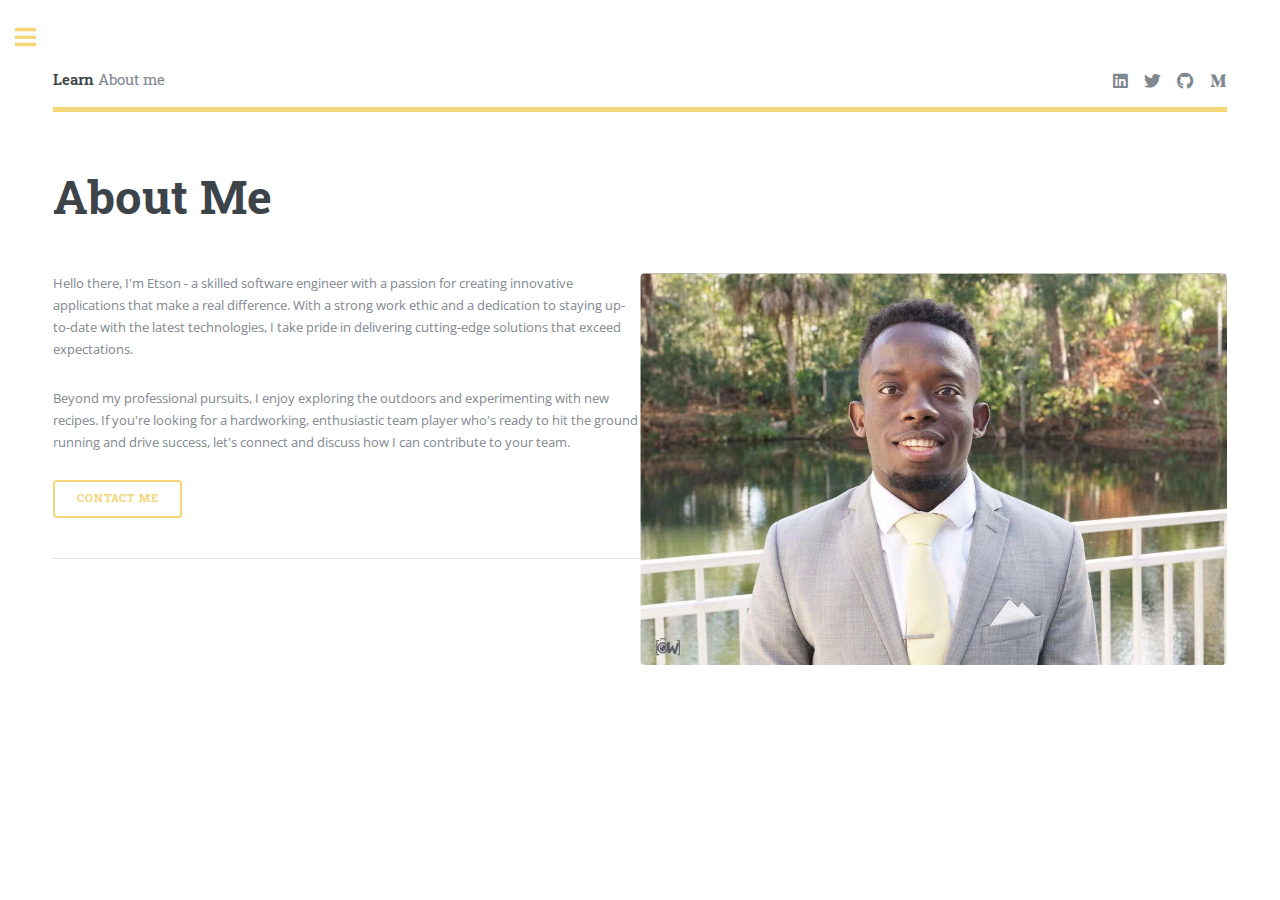
<file: generic.html>
<!DOCTYPE html>
<html lang="en">

<head>
  <!-- the about me section another one adding one-->
  <title>About Me</title>
  <meta charset="utf-8" />
  <meta name="viewport" content="width=device-width, initial-scale=1, user-scalable=no" />
  <link rel="stylesheet" href="assets/css/main.css" />
  <link rel="stylesheet" href="https://cdnjs.cloudflare.com/ajax/libs/font-awesome/6.7.0/css/all.min.css"
    integrity="sha384-Fr4tImppMhZ4YUVg0mQwWgo8f/Yk/Se32b3FCmW7nS6NkMrZewjAtVIw5HO0FzSL" crossorigin="anonymous" />
</head>

<body class="is-preload">
  <!-- Wrapper to do-->
  <div id="wrapper">
    <!-- Main -->
    <div id="main">
      <div class="inner">
        <header id="header">
          <a href="index.html" class="logo"><strong>Learn</strong> About me</a>

          <ul class="icons">
            <li>
              <a href="https://www.linkedin.com/in/etsondorival/" target="_blank"
                class="icon brands fab fa-linkedin"><span class="label">Medium</span></a>
            </li>
            <li>
              <a href="https://twitter.com/Edcode22" target="_blank" class="icon brands fa-twitter"><span
                  class="label">Twitter</span></a>
            </li>
            <li>
              <a href="https://github.com/etsond" target="_blank" class="icon brands fa-github"><span
                  class="label">github</span></a>
            </li>
            <li>
              <a href="https://medium.com/@etsondorival14" target="_blank" class="icon brands fa-medium-m"><span
                  class="label">Medium</span></a>
            </li>
          </ul>
        </header>

        <!-- Content -->
        <section>
          <header class="main">
            <h1>About Me</h1>
          </header>

          <span class="image main"><img src="images/headshot.jpg" alt="" /></span>

          <p class="about">
            Hello there, I'm Etson - a skilled software engineer with a
            passion for creating innovative applications that make a real
            difference. With a strong work ethic and a dedication to staying
            up-to-date with the latest technologies, I take pride in
            delivering cutting-edge solutions that exceed expectations.
          </p>
          <p class="about">
            Beyond my professional pursuits, I enjoy exploring the outdoors
            and experimenting with new recipes. If you're looking for a
            hardworking, enthusiastic team player who's ready to hit the
            ground running and drive success, let's connect and discuss how I
            can contribute to your team.
          </p>
          <button onclick="location.href='mailto:etsondorival14@gmail.com';">
            <i class="icon brands fa-mail"></i> Contact Me
          </button>

          <hr class="major" />
        </section>
      </div>
    </div>

    <!-- Sidebar mmm -->
    <div id="sidebar">
      <div class="inner">


        <!-- Menu -->
        <nav id="menu">
          <header class="major">
            <h2>Menu</h2>
          </header>
          <ul>
            <li><a href="index.html">Homepage</a></li>
            <li><a href="generic.html">Learn About me</a></li>
            <li>
              <a href="https://docs.google.com/document/d/1gsyJ_RJkp53yV9kv9Emttx978rXQcA7i/edit?usp=sharing&ouid=109970364940736208183&rtpof=true&sd=true"
                class="button big" target="_blank">
                <i class="fas"></i> Resume</a>
            </li>
          </ul>
        </nav>

        <section>
          <header class="major">
            <h2>Get in touch</h2>
          </header>
          <ul class="contact">
            <li class="icon solid fa-envelope">
              <a target="_blank" onclick="location.href='mailto:etsondorival14@gmail.com'">Etsondorival14@gmail.com</a>
            </li>
          </ul>
        </section>

        <!-- Footer -->
        <!-- <footer id="footer">
            <p class="copyright">
              &copy; Untitled. All rights reserved. Demo Images:
              <a href="https://unsplash.com">Unsplash</a>. Design:
              <a href="https://html5up.net">HTML5 UP</a>.
            </p>
          </footer> -->
      </div>
    </div>
  </div>

  <!-- Scripts -->
  <script src="assets/js/jquery.min.js"></script>
  <script src="assets/js/browser.min.js"></script>
  <script src="assets/js/breakpoints.min.js"></script>
  <script src="assets/js/util.js"></script>
  <script src="assets/js/main.js"></script>
</body>

</html>

<!-- credits to html5up Template -->
</file>
<file: assets/css/main.css>
@import url(fontawesome-all.min.css);
@import url("https://fonts.googleapis.com/css?family=Open+Sans:400,600,400italic,600italic|Roboto+Slab:400,700");
/*
	Editorial by HTML5 UP
	html5up.net | @ajlkn
	Free for personal and commercial use under the CCA 3.0 license (html5up.net/license)
*/
html, body, div, span, applet, object,
iframe, h1, h2, h3, h4, h5, h6, p, blockquote,
pre, a, abbr, acronym, address, big, cite,
code, del, dfn, em, img, ins, kbd, q, s, samp,
small, strike, strong, sub, sup, tt, var, b,
u, i, center, dl, dt, dd, ol, ul, li, fieldset,
form, label, legend, table, caption, tbody,
tfoot, thead, tr, th, td, article, aside,
canvas, details, embed, figure, figcaption,
footer, header, hgroup, menu, nav, output, ruby,
section, summary, time, mark, audio, video {
  margin: 0;
  padding: 0;
  border: 0;
  font-size: 100%;
  font: inherit;
  vertical-align: baseline; }

article, aside, details, figcaption, figure,
footer, header, hgroup, menu, nav, section {
  display: block; }

body {
  line-height: 1; }

.container{
  margin-top: auto;
  margin-bottom: auto;
}

ol, ul {
  list-style: none; }

blockquote, q {
  quotes: none; }
  blockquote:before, blockquote:after, q:before, q:after {
    content: '';
    content: none; }

table {
  border-collapse: collapse;
  border-spacing: 0; }

body {
  -webkit-text-size-adjust: none; }

mark {
  background-color: transparent;
  color: inherit; }

input::-moz-focus-inner {
  border: 0;
  padding: 0; }

input, select, textarea {
  -moz-appearance: none;
  -webkit-appearance: none;
  -ms-appearance: none;
  appearance: none; }

/* Basic */
@-ms-viewport {
  width: device-width; }

body {
  -ms-overflow-style: scrollbar; }

@media screen and (max-width: 480px) {
  html, body {
    min-width: 320px; } }

html {
  box-sizing: border-box; }

*, *:before, *:after {
  box-sizing: inherit; }
  .about{
    word-wrap: normal;
  }

body {
  background: #ffffff; }
  body.is-preload *, body.is-preload *:before, body.is-preload *:after, body.is-resizing *, body.is-resizing *:before, body.is-resizing *:after {
    -moz-animation: none !important;
    -webkit-animation: none !important;
    -ms-animation: none !important;
    animation: none !important;
    -moz-transition: none !important;
    -webkit-transition: none !important;
    -ms-transition: none !important;
    transition: none !important; }

/* Type */
body, input, select, textarea {
  color: #7f888f;
  font-family: "Open Sans", sans-serif;
  font-size: 13pt;
  font-weight: 400;
  line-height: 1.65; }
  @media screen and (max-width: 1680px) {
    body, input, select, textarea {
      font-size: 11pt; } }
  @media screen and (max-width: 1280px) {
    body, input, select, textarea {
      font-size: 10pt; } }
  @media screen and (max-width: 360px) {
    body, input, select, textarea {
      font-size: 9pt; } }

a {
  -moz-transition: color 0.2s ease-in-out, border-bottom-color 0.2s ease-in-out;
  -webkit-transition: color 0.2s ease-in-out, border-bottom-color 0.2s ease-in-out;
  -ms-transition: color 0.2s ease-in-out, border-bottom-color 0.2s ease-in-out;
  transition: color 0.2s ease-in-out, border-bottom-color 0.2s ease-in-out;
  border-bottom: dotted 1px;
  color: #f4d578;
  text-decoration: none; }
  a:hover {
    border-bottom-color: #f4d578;
    color: #f4d578 !important; }
    a:hover strong {
      color: inherit; }

strong, b {
  color: #3d4449;
  font-weight: 600; }

em, i {
  font-style: italic; }

p {
  margin: 0 0 2em 0; }

h1, h2, h3, h4, h5, h6 {
  color: #3d4449;
  font-family: "Roboto Slab", serif;
  font-weight: 700;
  line-height: 1.5;
  margin: 0 0 1em 0; }
  h1 a, h2 a, h3 a, h4 a, h5 a, h6 a {
    color: inherit;
    text-decoration: none;
    border-bottom: 0; }

h1 {
  font-size: 4em;
  margin: 0 0 0.5em 0;
  line-height: 1.3; }

h2 {
  font-size: 1.75em; }

h3 {
  font-size: 1.25em; }

h4 {
  font-size: 1.1em; }

h5 {
  font-size: 0.9em; }

h6 {
  font-size: 0.7em; }

@media screen and (max-width: 1680px) {
  h1 {
    font-size: 3.5em; } }

@media screen and (max-width: 980px) {
  h1 {
    font-size: 3.25em; } }

@media screen and (max-width: 736px) {
  h1 {
    font-size: 2em;
    line-height: 1.4; }
  h2 {
    font-size: 1.5em; } }

sub {
  font-size: 0.8em;
  position: relative;
  top: 0.5em; }

sup {
  font-size: 0.8em;
  position: relative;
  top: -0.5em; }

blockquote {
  border-left: solid 3px rgba(210, 215, 217, 0.75);
  font-style: italic;
  margin: 0 0 2em 0;
  padding: 0.5em 0 0.5em 2em; }

code {
  background: rgba(230, 235, 237, 0.25);
  border-radius: 0.375em;
  border: solid 1px rgba(210, 215, 217, 0.75);
  font-family: "Courier New", monospace;
  font-size: 0.9em;
  margin: 0 0.25em;
  padding: 0.25em 0.65em; }

pre {
  -webkit-overflow-scrolling: touch;
  font-family: "Courier New", monospace;
  font-size: 0.9em;
  margin: 0 0 2em 0; }
  pre code {
    display: block;
    line-height: 1.75;
    padding: 1em 1.5em;
    overflow-x: auto; }

hr {
  border: 0;
  border-bottom: solid 1px rgba(210, 215, 217, 0.75);
  margin: 2em 0; }
  hr.major {
    margin: 3em 0; }

.align-left {
  text-align: left; }

.align-center {
  text-align: center; }

.align-right {
  text-align: right; }

/* Row */
.row {
  display: flex;
  flex-wrap: wrap;
  box-sizing: border-box;
  align-items: stretch; }
  .row > * {
    box-sizing: border-box; }
  .row.gtr-uniform > * > :last-child {
    margin-bottom: 0; }
  .row.aln-left {
    justify-content: flex-start; }
  .row.aln-center {
    justify-content: center; }
  .row.aln-right {
    justify-content: flex-end; }
  .row.aln-top {
    align-items: flex-start; }
  .row.aln-middle {
    align-items: center; }
  .row.aln-bottom {
    align-items: flex-end; }
  .row > .imp {
    order: -1; }
  .row > .col-1 {
    width: 8.33333%; }
  .row > .off-1 {
    margin-left: 8.33333%; }
  .row > .col-2 {
    width: 16.66667%; }
  .row > .off-2 {
    margin-left: 16.66667%; }
  .row > .col-3 {
    width: 25%; }
  .row > .off-3 {
    margin-left: 25%; }
  .row > .col-4 {
    width: 33.33333%; }
  .row > .off-4 {
    margin-left: 33.33333%; }
  .row > .col-5 {
    width: 41.66667%; }
  .row > .off-5 {
    margin-left: 41.66667%; }
  .row > .col-6 {
    width: 50%; }
  .row > .off-6 {
    margin-left: 50%; }
  .row > .col-7 {
    width: 58.33333%; }
  .row > .off-7 {
    margin-left: 58.33333%; }
  .row > .col-8 {
    width: 66.66667%; }
  .row > .off-8 {
    margin-left: 66.66667%; }
  .row > .col-9 {
    width: 75%; }
  .row > .off-9 {
    margin-left: 75%; }
  .row > .col-10 {
    width: 83.33333%; }
  .row > .off-10 {
    margin-left: 83.33333%; }
  .row > .col-11 {
    width: 91.66667%; }
  .row > .off-11 {
    margin-left: 91.66667%; }
  .row > .col-12 {
    width: 100%; }
  .row > .off-12 {
    margin-left: 100%; }
  .row.gtr-0 {
    margin-top: 0;
    margin-left: 0em; }
    .row.gtr-0 > * {
      padding: 0 0 0 0em; }
    .row.gtr-0.gtr-uniform {
      margin-top: 0em; }
      .row.gtr-0.gtr-uniform > * {
        padding-top: 0em; }
  .row.gtr-25 {
    margin-top: 0;
    margin-left: -0.375em; }
    .row.gtr-25 > * {
      padding: 0 0 0 0.375em; }
    .row.gtr-25.gtr-uniform {
      margin-top: -0.375em; }
      .row.gtr-25.gtr-uniform > * {
        padding-top: 0.375em; }
  .row.gtr-50 {
    margin-top: 0;
    margin-left: -0.75em; }
    .row.gtr-50 > * {
      padding: 0 0 0 0.75em; }
    .row.gtr-50.gtr-uniform {
      margin-top: -0.75em; }
      .row.gtr-50.gtr-uniform > * {
        padding-top: 0.75em; }
  .row {
    margin-top: 0;
    margin-left: -1.5em; }
    .row > * {
      padding: 0 0 0 1.5em; }
    .row.gtr-uniform {
      margin-top: -1.5em; }
      .row.gtr-uniform > * {
        padding-top: 1.5em; }
  .row.gtr-150 {
    margin-top: 0;
    margin-left: -2.25em; }
    .row.gtr-150 > * {
      padding: 0 0 0 2.25em; }
    .row.gtr-150.gtr-uniform {
      margin-top: -2.25em; }
      .row.gtr-150.gtr-uniform > * {
        padding-top: 2.25em; }
  .row.gtr-200 {
    margin-top: 0;
    margin-left: -3em; }
    .row.gtr-200 > * {
      padding: 0 0 0 3em; }
    .row.gtr-200.gtr-uniform {
      margin-top: -3em; }
      .row.gtr-200.gtr-uniform > * {
        padding-top: 3em; }
  @media screen and (max-width: 1680px) {
    .row {
      display: flex;
      flex-wrap: wrap;
      box-sizing: border-box;
      align-items: stretch; }
      .row > * {
        box-sizing: border-box; }
      .row.gtr-uniform > * > :last-child {
        margin-bottom: 0; }
      .row.aln-left {
        justify-content: flex-start; }
      .row.aln-center {
        justify-content: center; }
      .row.aln-right {
        justify-content: flex-end; }
      .row.aln-top {
        align-items: flex-start; }
      .row.aln-middle {
        align-items: center; }
      .row.aln-bottom {
        align-items: flex-end; }
      .row > .imp-xlarge {
        order: -1; }
      .row > .col-1-xlarge {
        width: 8.33333%; }
      .row > .off-1-xlarge {
        margin-left: 8.33333%; }
      .row > .col-2-xlarge {
        width: 16.66667%; }
      .row > .off-2-xlarge {
        margin-left: 16.66667%; }
      .row > .col-3-xlarge {
        width: 25%; }
      .row > .off-3-xlarge {
        margin-left: 25%; }
      .row > .col-4-xlarge {
        width: 33.33333%; }
      .row > .off-4-xlarge {
        margin-left: 33.33333%; }
      .row > .col-5-xlarge {
        width: 41.66667%; }
      .row > .off-5-xlarge {
        margin-left: 41.66667%; }
      .row > .col-6-xlarge {
        width: 50%; }
      .row > .off-6-xlarge {
        margin-left: 50%; }
      .row > .col-7-xlarge {
        width: 58.33333%; }
      .row > .off-7-xlarge {
        margin-left: 58.33333%; }
      .row > .col-8-xlarge {
        width: 66.66667%; }
      .row > .off-8-xlarge {
        margin-left: 66.66667%; }
      .row > .col-9-xlarge {
        width: 75%; }
      .row > .off-9-xlarge {
        margin-left: 75%; }
      .row > .col-10-xlarge {
        width: 83.33333%; }
      .row > .off-10-xlarge {
        margin-left: 83.33333%; }
      .row > .col-11-xlarge {
        width: 91.66667%; }
      .row > .off-11-xlarge {
        margin-left: 91.66667%; }
      .row > .col-12-xlarge {
        width: 100%; }
      .row > .off-12-xlarge {
        margin-left: 100%; }
      .row.gtr-0 {
        margin-top: 0;
        margin-left: 0em; }
        .row.gtr-0 > * {
          padding: 0 0 0 0em; }
        .row.gtr-0.gtr-uniform {
          margin-top: 0em; }
          .row.gtr-0.gtr-uniform > * {
            padding-top: 0em; }
      .row.gtr-25 {
        margin-top: 0;
        margin-left: -0.375em; }
        .row.gtr-25 > * {
          padding: 0 0 0 0.375em; }
        .row.gtr-25.gtr-uniform {
          margin-top: -0.375em; }
          .row.gtr-25.gtr-uniform > * {
            padding-top: 0.375em; }
      .row.gtr-50 {
        margin-top: 0;
        margin-left: -0.75em; }
        .row.gtr-50 > * {
          padding: 0 0 0 0.75em; }
        .row.gtr-50.gtr-uniform {
          margin-top: -0.75em; }
          .row.gtr-50.gtr-uniform > * {
            padding-top: 0.75em; }
      .row {
        margin-top: 0;
        margin-left: -1.5em; }
        .row > * {
          padding: 0 0 0 1.5em; }
        .row.gtr-uniform {
          margin-top: -1.5em; }
          .row.gtr-uniform > * {
            padding-top: 1.5em; }
      .row.gtr-150 {
        margin-top: 0;
        margin-left: -2.25em; }
        .row.gtr-150 > * {
          padding: 0 0 0 2.25em; }
        .row.gtr-150.gtr-uniform {
          margin-top: -2.25em; }
          .row.gtr-150.gtr-uniform > * {
            padding-top: 2.25em; }
      .row.gtr-200 {
        margin-top: 0;
        margin-left: -3em; }
        .row.gtr-200 > * {
          padding: 0 0 0 3em; }
        .row.gtr-200.gtr-uniform {
          margin-top: -3em; }
          .row.gtr-200.gtr-uniform > * {
            padding-top: 3em; } }
  @media screen and (max-width: 1280px) {
    .row {
      display: flex;
      flex-wrap: wrap;
      box-sizing: border-box;
      align-items: stretch; }
      .row > * {
        box-sizing: border-box; }
      .row.gtr-uniform > * > :last-child {
        margin-bottom: 0; }
      .row.aln-left {
        justify-content: flex-start; }
      .row.aln-center {
        justify-content: center; }
      .row.aln-right {
        justify-content: flex-end; }
      .row.aln-top {
        align-items: flex-start; }
      .row.aln-middle {
        align-items: center; }
      .row.aln-bottom {
        align-items: flex-end; }
      .row > .imp-large {
        order: -1; }
      .row > .col-1-large {
        width: 8.33333%; }
      .row > .off-1-large {
        margin-left: 8.33333%; }
      .row > .col-2-large {
        width: 16.66667%; }
      .row > .off-2-large {
        margin-left: 16.66667%; }
      .row > .col-3-large {
        width: 25%; }
      .row > .off-3-large {
        margin-left: 25%; }
      .row > .col-4-large {
        width: 33.33333%; }
      .row > .off-4-large {
        margin-left: 33.33333%; }
      .row > .col-5-large {
        width: 41.66667%; }
      .row > .off-5-large {
        margin-left: 41.66667%; }
      .row > .col-6-large {
        width: 50%; }
      .row > .off-6-large {
        margin-left: 50%; }
      .row > .col-7-large {
        width: 58.33333%; }
      .row > .off-7-large {
        margin-left: 58.33333%; }
      .row > .col-8-large {
        width: 66.66667%; }
      .row > .off-8-large {
        margin-left: 66.66667%; }
      .row > .col-9-large {
        width: 75%; }
      .row > .off-9-large {
        margin-left: 75%; }
      .row > .col-10-large {
        width: 83.33333%; }
      .row > .off-10-large {
        margin-left: 83.33333%; }
      .row > .col-11-large {
        width: 91.66667%; }
      .row > .off-11-large {
        margin-left: 91.66667%; }
      .row > .col-12-large {
        width: 100%; }
      .row > .off-12-large {
        margin-left: 100%; }
      .row.gtr-0 {
        margin-top: 0;
        margin-left: 0em; }
        .row.gtr-0 > * {
          padding: 0 0 0 0em; }
        .row.gtr-0.gtr-uniform {
          margin-top: 0em; }
          .row.gtr-0.gtr-uniform > * {
            padding-top: 0em; }
      .row.gtr-25 {
        margin-top: 0;
        margin-left: -0.375em; }
        .row.gtr-25 > * {
          padding: 0 0 0 0.375em; }
        .row.gtr-25.gtr-uniform {
          margin-top: -0.375em; }
          .row.gtr-25.gtr-uniform > * {
            padding-top: 0.375em; }
      .row.gtr-50 {
        margin-top: 0;
        margin-left: -0.75em; }
        .row.gtr-50 > * {
          padding: 0 0 0 0.75em; }
        .row.gtr-50.gtr-uniform {
          margin-top: -0.75em; }
          .row.gtr-50.gtr-uniform > * {
            padding-top: 0.75em; }
      .row {
        margin-top: 0;
        margin-left: -1.5em; }
        .row > * {
          padding: 0 0 0 1.5em; }
        .row.gtr-uniform {
          margin-top: -1.5em; }
          .row.gtr-uniform > * {
            padding-top: 1.5em; }
      .row.gtr-150 {
        margin-top: 0;
        margin-left: -2.25em; }
        .row.gtr-150 > * {
          padding: 0 0 0 2.25em; }
        .row.gtr-150.gtr-uniform {
          margin-top: -2.25em; }
          .row.gtr-150.gtr-uniform > * {
            padding-top: 2.25em; }
      .row.gtr-200 {
        margin-top: 0;
        margin-left: -3em; }
        .row.gtr-200 > * {
          padding: 0 0 0 3em; }
        .row.gtr-200.gtr-uniform {
          margin-top: -3em; }
          .row.gtr-200.gtr-uniform > * {
            padding-top: 3em; } }
  @media screen and (max-width: 980px) {
    .row {
      display: flex;
      flex-wrap: wrap;
      box-sizing: border-box;
      align-items: stretch; }
      .row > * {
        box-sizing: border-box; }
      .row.gtr-uniform > * > :last-child {
        margin-bottom: 0; }
      .row.aln-left {
        justify-content: flex-start; }
      .row.aln-center {
        justify-content: center; }
      .row.aln-right {
        justify-content: flex-end; }
      .row.aln-top {
        align-items: flex-start; }
      .row.aln-middle {
        align-items: center; }
      .row.aln-bottom {
        align-items: flex-end; }
      .row > .imp-medium {
        order: -1; }
      .row > .col-1-medium {
        width: 8.33333%; }
      .row > .off-1-medium {
        margin-left: 8.33333%; }
      .row > .col-2-medium {
        width: 16.66667%; }
      .row > .off-2-medium {
        margin-left: 16.66667%; }
      .row > .col-3-medium {
        width: 25%; }
      .row > .off-3-medium {
        margin-left: 25%; }
      .row > .col-4-medium {
        width: 33.33333%; }
      .row > .off-4-medium {
        margin-left: 33.33333%; }
      .row > .col-5-medium {
        width: 41.66667%; }
      .row > .off-5-medium {
        margin-left: 41.66667%; }
      .row > .col-6-medium {
        width: 50%; }
      .row > .off-6-medium {
        margin-left: 50%; }
      .row > .col-7-medium {
        width: 58.33333%; }
      .row > .off-7-medium {
        margin-left: 58.33333%; }
      .row > .col-8-medium {
        width: 66.66667%; }
      .row > .off-8-medium {
        margin-left: 66.66667%; }
      .row > .col-9-medium {
        width: 75%; }
      .row > .off-9-medium {
        margin-left: 75%; }
      .row > .col-10-medium {
        width: 83.33333%; }
      .row > .off-10-medium {
        margin-left: 83.33333%; }
      .row > .col-11-medium {
        width: 91.66667%; }
      .row > .off-11-medium {
        margin-left: 91.66667%; }
      .row > .col-12-medium {
        width: 100%; }
      .row > .off-12-medium {
        margin-left: 100%; }
      .row.gtr-0 {
        margin-top: 0;
        margin-left: 0em; }
        .row.gtr-0 > * {
          padding: 0 0 0 0em; }
        .row.gtr-0.gtr-uniform {
          margin-top: 0em; }
          .row.gtr-0.gtr-uniform > * {
            padding-top: 0em; }
      .row.gtr-25 {
        margin-top: 0;
        margin-left: -0.375em; }
        .row.gtr-25 > * {
          padding: 0 0 0 0.375em; }
        .row.gtr-25.gtr-uniform {
          margin-top: -0.375em; }
          .row.gtr-25.gtr-uniform > * {
            padding-top: 0.375em; }
      .row.gtr-50 {
        margin-top: 0;
        margin-left: -0.75em; }
        .row.gtr-50 > * {
          padding: 0 0 0 0.75em; }
        .row.gtr-50.gtr-uniform {
          margin-top: -0.75em; }
          .row.gtr-50.gtr-uniform > * {
            padding-top: 0.75em; }
      .row {
        margin-top: 0;
        margin-left: -1.5em; }
        .row > * {
          padding: 0 0 0 1.5em; }
        .row.gtr-uniform {
          margin-top: -1.5em; }
          .row.gtr-uniform > * {
            padding-top: 1.5em; }
      .row.gtr-150 {
        margin-top: 0;
        margin-left: -2.25em; }
        .row.gtr-150 > * {
          padding: 0 0 0 2.25em; }
        .row.gtr-150.gtr-uniform {
          margin-top: -2.25em; }
          .row.gtr-150.gtr-uniform > * {
            padding-top: 2.25em; }
      .row.gtr-200 {
        margin-top: 0;
        margin-left: -3em; }
        .row.gtr-200 > * {
          padding: 0 0 0 3em; }
        .row.gtr-200.gtr-uniform {
          margin-top: -3em; }
          .row.gtr-200.gtr-uniform > * {
            padding-top: 3em; } }
  @media screen and (max-width: 736px) {
    .row {
      display: flex;
      flex-wrap: wrap;
      box-sizing: border-box;
      align-items: stretch; }
      .row > * {
        box-sizing: border-box; }
      .row.gtr-uniform > * > :last-child {
        margin-bottom: 0; }
      .row.aln-left {
        justify-content: flex-start; }
      .row.aln-center {
        justify-content: center; }
      .row.aln-right {
        justify-content: flex-end; }
      .row.aln-top {
        align-items: flex-start; }
      .row.aln-middle {
        align-items: center; }
      .row.aln-bottom {
        align-items: flex-end; }
      .row > .imp-small {
        order: -1; }
      .row > .col-1-small {
        width: 8.33333%; }
      .row > .off-1-small {
        margin-left: 8.33333%; }
      .row > .col-2-small {
        width: 16.66667%; }
      .row > .off-2-small {
        margin-left: 16.66667%; }
      .row > .col-3-small {
        width: 25%; }
      .row > .off-3-small {
        margin-left: 25%; }
      .row > .col-4-small {
        width: 33.33333%; }
      .row > .off-4-small {
        margin-left: 33.33333%; }
      .row > .col-5-small {
        width: 41.66667%; }
      .row > .off-5-small {
        margin-left: 41.66667%; }
      .row > .col-6-small {
        width: 50%; }
      .row > .off-6-small {
        margin-left: 50%; }
      .row > .col-7-small {
        width: 58.33333%; }
      .row > .off-7-small {
        margin-left: 58.33333%; }
      .row > .col-8-small {
        width: 66.66667%; }
      .row > .off-8-small {
        margin-left: 66.66667%; }
      .row > .col-9-small {
        width: 75%; }
      .row > .off-9-small {
        margin-left: 75%; }
      .row > .col-10-small {
        width: 83.33333%; }
      .row > .off-10-small {
        margin-left: 83.33333%; }
      .row > .col-11-small {
        width: 91.66667%; }
      .row > .off-11-small {
        margin-left: 91.66667%; }
      .row > .col-12-small {
        width: 100%; }
      .row > .off-12-small {
        margin-left: 100%; }
      .row.gtr-0 {
        margin-top: 0;
        margin-left: 0em; }
        .row.gtr-0 > * {
          padding: 0 0 0 0em; }
        .row.gtr-0.gtr-uniform {
          margin-top: 0em; }
          .row.gtr-0.gtr-uniform > * {
            padding-top: 0em; }
      .row.gtr-25 {
        margin-top: 0;
        margin-left: -0.375em; }
        .row.gtr-25 > * {
          padding: 0 0 0 0.375em; }
        .row.gtr-25.gtr-uniform {
          margin-top: -0.375em; }
          .row.gtr-25.gtr-uniform > * {
            padding-top: 0.375em; }
      .row.gtr-50 {
        margin-top: 0;
        margin-left: -0.75em; }
        .row.gtr-50 > * {
          padding: 0 0 0 0.75em; }
        .row.gtr-50.gtr-uniform {
          margin-top: -0.75em; }
          .row.gtr-50.gtr-uniform > * {
            padding-top: 0.75em; }
      .row {
        margin-top: 0;
        margin-left: -1.5em; }
        .row > * {
          padding: 0 0 0 1.5em; }
        .row.gtr-uniform {
          margin-top: -1.5em; }
          .row.gtr-uniform > * {
            padding-top: 1.5em; }
      .row.gtr-150 {
        margin-top: 0;
        margin-left: -2.25em; }
        .row.gtr-150 > * {
          padding: 0 0 0 2.25em; }
        .row.gtr-150.gtr-uniform {
          margin-top: -2.25em; }
          .row.gtr-150.gtr-uniform > * {
            padding-top: 2.25em; }
      .row.gtr-200 {
        margin-top: 0;
        margin-left: -3em; }
        .row.gtr-200 > * {
          padding: 0 0 0 3em; }
        .row.gtr-200.gtr-uniform {
          margin-top: -3em; }
          .row.gtr-200.gtr-uniform > * {
            padding-top: 3em; } }
  @media screen and (max-width: 480px) {
    .row {
      display: flex;
      flex-wrap: wrap;
      box-sizing: border-box;
      align-items: stretch; }
      .row > * {
        box-sizing: border-box; }
      .row.gtr-uniform > * > :last-child {
        margin-bottom: 0; }
      .row.aln-left {
        justify-content: flex-start; }
      .row.aln-center {
        justify-content: center; }
      .row.aln-right {
        justify-content: flex-end; }
      .row.aln-top {
        align-items: flex-start; }
      .row.aln-middle {
        align-items: center; }
      .row.aln-bottom {
        align-items: flex-end; }
      .row > .imp-xsmall {
        order: -1; }
      .row > .col-1-xsmall {
        width: 8.33333%; }
      .row > .off-1-xsmall {
        margin-left: 8.33333%; }
      .row > .col-2-xsmall {
        width: 16.66667%; }
      .row > .off-2-xsmall {
        margin-left: 16.66667%; }
      .row > .col-3-xsmall {
        width: 25%; }
      .row > .off-3-xsmall {
        margin-left: 25%; }
      .row > .col-4-xsmall {
        width: 33.33333%; }
      .row > .off-4-xsmall {
        margin-left: 33.33333%; }
      .row > .col-5-xsmall {
        width: 41.66667%; }
      .row > .off-5-xsmall {
        margin-left: 41.66667%; }
      .row > .col-6-xsmall {
        width: 50%; }
      .row > .off-6-xsmall {
        margin-left: 50%; }
      .row > .col-7-xsmall {
        width: 58.33333%; }
      .row > .off-7-xsmall {
        margin-left: 58.33333%; }
      .row > .col-8-xsmall {
        width: 66.66667%; }
      .row > .off-8-xsmall {
        margin-left: 66.66667%; }
      .row > .col-9-xsmall {
        width: 75%; }
      .row > .off-9-xsmall {
        margin-left: 75%; }
      .row > .col-10-xsmall {
        width: 83.33333%; }
      .row > .off-10-xsmall {
        margin-left: 83.33333%; }
      .row > .col-11-xsmall {
        width: 91.66667%; }
      .row > .off-11-xsmall {
        margin-left: 91.66667%; }
      .row > .col-12-xsmall {
        width: 100%; }
      .row > .off-12-xsmall {
        margin-left: 100%; }
      .row.gtr-0 {
        margin-top: 0;
        margin-left: 0em; }
        .row.gtr-0 > * {
          padding: 0 0 0 0em; }
        .row.gtr-0.gtr-uniform {
          margin-top: 0em; }
          .row.gtr-0.gtr-uniform > * {
            padding-top: 0em; }
      .row.gtr-25 {
        margin-top: 0;
        margin-left: -0.375em; }
        .row.gtr-25 > * {
          padding: 0 0 0 0.375em; }
        .row.gtr-25.gtr-uniform {
          margin-top: -0.375em; }
          .row.gtr-25.gtr-uniform > * {
            padding-top: 0.375em; }
      .row.gtr-50 {
        margin-top: 0;
        margin-left: -0.75em; }
        .row.gtr-50 > * {
          padding: 0 0 0 0.75em; }
        .row.gtr-50.gtr-uniform {
          margin-top: -0.75em; }
          .row.gtr-50.gtr-uniform > * {
            padding-top: 0.75em; }
      .row {
        margin-top: 0;
        margin-left: -1.5em; }
        .row > * {
          padding: 0 0 0 1.5em; }
        .row.gtr-uniform {
          margin-top: -1.5em; }
          .row.gtr-uniform > * {
            padding-top: 1.5em; }
      .row.gtr-150 {
        margin-top: 0;
        margin-left: -2.25em; }
        .row.gtr-150 > * {
          padding: 0 0 0 2.25em; }
        .row.gtr-150.gtr-uniform {
          margin-top: -2.25em; }
          .row.gtr-150.gtr-uniform > * {
            padding-top: 2.25em; }
      .row.gtr-200 {
        margin-top: 0;
        margin-left: -3em; }
        .row.gtr-200 > * {
          padding: 0 0 0 3em; }
        .row.gtr-200.gtr-uniform {
          margin-top: -3em; }
          .row.gtr-200.gtr-uniform > * {
            padding-top: 3em; } }

/* Section/Article */
section.special, article.special {
  text-align: center; }

header p {
  font-family: "Roboto Slab", serif;
  font-size: 1em;
  font-weight: 400;
  letter-spacing: 0.075em;
  margin-top: -0.5em;
  text-transform: uppercase; }

header.major > :last-child {
  border-bottom: solid 3px #f4d578;
  display: inline-block;
  margin: 0 0 2em 0;
  padding: 0 0.75em 0.5em 0; }

header.main > :last-child {
  margin: 0 0 1em 0; }

/* Form */
form {
  margin: 0 0 2em 0; }

label {
  color: #3d4449;
  display: block;
  font-size: 0.9em;
  font-weight: 600;
  margin: 0 0 1em 0; }

input[type="text"],
input[type="password"],
input[type="email"],
input[type="tel"],
input[type="search"],
input[type="url"],
select,
textarea {
  -moz-appearance: none;
  -webkit-appearance: none;
  -ms-appearance: none;
  appearance: none;
  background: #ffffff;
  border-radius: 0.375em;
  border: none;
  border: solid 1px rgba(210, 215, 217, 0.75);
  color: inherit;
  display: block;
  outline: 0;
  padding: 0 1em;
  text-decoration: none;
  width: 100%; }
  input[type="text"]:invalid,
  input[type="password"]:invalid,
  input[type="email"]:invalid,
  input[type="tel"]:invalid,
  input[type="search"]:invalid,
  input[type="url"]:invalid,
  select:invalid,
  textarea:invalid {
    box-shadow: none; }
  input[type="text"]:focus,
  input[type="password"]:focus,
  input[type="email"]:focus,
  input[type="tel"]:focus,
  input[type="search"]:focus,
  input[type="url"]:focus,
  select:focus,
  textarea:focus {
    border-color: #f4d578;
    box-shadow: 0 0 0 1px #f4d578; }

select {
  background-image: url("data:image/svg+xml;charset=utf8,%3Csvg xmlns='http://www.w3.org/2000/svg' width='40' height='40' preserveAspectRatio='none' viewBox='0 0 40 40'%3E%3Cpath d='M9.4,12.3l10.4,10.4l10.4-10.4c0.2-0.2,0.5-0.4,0.9-0.4c0.3,0,0.6,0.1,0.9,0.4l3.3,3.3c0.2,0.2,0.4,0.5,0.4,0.9 c0,0.4-0.1,0.6-0.4,0.9L20.7,31.9c-0.2,0.2-0.5,0.4-0.9,0.4c-0.3,0-0.6-0.1-0.9-0.4L4.3,17.3c-0.2-0.2-0.4-0.5-0.4-0.9 c0-0.4,0.1-0.6,0.4-0.9l3.3-3.3c0.2-0.2,0.5-0.4,0.9-0.4S9.1,12.1,9.4,12.3z' fill='rgba(210, 215, 217, 0.75)' /%3E%3C/svg%3E");
  background-size: 1.25em;
  background-repeat: no-repeat;
  background-position: calc(100% - 1em) center;
  height: 2.75em;
  padding-right: 2.75em;
  text-overflow: ellipsis; }
  select option {
    color: #3d4449;
    background: #ffffff; }
  select:focus::-ms-value {
    background-color: transparent; }
  select::-ms-expand {
    display: none; }

input[type="text"],
input[type="password"],
input[type="email"],
input[type="tel"],
input[type="search"],
input[type="url"],
select {
  height: 2.75em; }

textarea {
  padding: 0.75em 1em; }

input[type="checkbox"],
input[type="radio"] {
  -moz-appearance: none;
  -webkit-appearance: none;
  -ms-appearance: none;
  appearance: none;
  display: block;
  float: left;
  margin-right: -2em;
  opacity: 0;
  width: 1em;
  z-index: -1; }
  input[type="checkbox"] + label,
  input[type="radio"] + label {
    text-decoration: none;
    color: #7f888f;
    cursor: pointer;
    display: inline-block;
    font-size: 1em;
    font-weight: 400;
    padding-left: 2.4em;
    padding-right: 0.75em;
    position: relative; }
    input[type="checkbox"] + label:before,
    input[type="radio"] + label:before {
      -moz-osx-font-smoothing: grayscale;
      -webkit-font-smoothing: antialiased;
      display: inline-block;
      font-style: normal;
      font-variant: normal;
      text-rendering: auto;
      line-height: 1;
      text-transform: none !important;
      font-family: 'Font Awesome 5 Free';
      font-weight: 900; }
    input[type="checkbox"] + label:before,
    input[type="radio"] + label:before {
      background: #ffffff;
      border-radius: 0.375em;
      border: solid 1px rgba(210, 215, 217, 0.75);
      content: '';
      display: inline-block;
      font-size: 0.8em;
      height: 2.0625em;
      left: 0;
      line-height: 2.0625em;
      position: absolute;
      text-align: center;
      top: 0;
      width: 2.0625em; }
  input[type="checkbox"]:checked + label:before,
  input[type="radio"]:checked + label:before {
    background: #3d4449;
    border-color: #3d4449;
    color: #ffffff;
    content: '\f00c'; }
  input[type="checkbox"]:focus + label:before,
  input[type="radio"]:focus + label:before {
    border-color: #f4d578;
    box-shadow: 0 0 0 1px #f4d578; }

input[type="checkbox"] + label:before {
  border-radius: 0.375em; }

input[type="radio"] + label:before {
  border-radius: 100%; }

::-webkit-input-placeholder {
  color: #9fa3a6 !important;
  opacity: 1.0; }

:-moz-placeholder {
  color: #9fa3a6 !important;
  opacity: 1.0; }

::-moz-placeholder {
  color: #9fa3a6 !important;
  opacity: 1.0; }

:-ms-input-placeholder {
  color: #9fa3a6 !important;
  opacity: 1.0; }

/* Box */
.box {
  border-radius: 0.375em;
  border: solid 1px rgba(210, 215, 217, 0.75);
  margin-bottom: 2em;
  padding: 1.5em; }
  .box > :last-child,
  .box > :last-child > :last-child,
  .box > :last-child > :last-child > :last-child {
    margin-bottom: 0; }
  .box.alt {
    border: 0;
    border-radius: 0;
    padding: 0; }

/* Icon */
.icon {
  text-decoration: none;
  border-bottom: none;
  position: relative; }
  .icon:before {
    -moz-osx-font-smoothing: grayscale;
    -webkit-font-smoothing: antialiased;
    display: inline-block;
    font-style: normal;
    font-variant: normal;
    text-rendering: auto;
    line-height: 1;
    text-transform: none !important;
    font-family: 'Font Awesome 5 Free';
    font-weight: 400; }
  .icon > .label {
    display: none; }
  .icon:before {
    line-height: inherit; }
  .icon.solid:before {
    font-weight: 900; }
  .icon.brands:before {
    font-family: 'Font Awesome 5 Brands'; }

/* Image */
.image {
  border-radius: 0.375em;
  border: 0;
  display: inline-block;
  position: relative; }
  .image img {
    border-radius: 0.375em;
    display: block; }
  .image.left, .image.right {
    max-width: 40%; }
    .image.left img, .image.right img {
      width: 100%; }
  .image.left {
    float: left;
    padding: 0 1.5em 1em 0;
    top: 0.25em; }
  .image.right {
    float: right;
    padding: 0 0 1em 1.5em;
    top: 0.25em; }
  .image.fit {
    display: block;
    margin: 0 0 2em 0;
    width: 100%; }
    .image.fit img {
      width: 100%; }
  .image.main {
    display: block;
    margin: 0 0 3em 0;
    width: 100%; }
    .image.main img {
      width: 50%;
    float: right; }

a.image {
  overflow: hidden; }
  a.image img {
    -moz-transition: -moz-transform 0.2s ease;
    -webkit-transition: -webkit-transform 0.2s ease;
    -ms-transition: -ms-transform 0.2s ease;
    transition: transform 0.2s ease; }
  a.image:hover img {
    -moz-transform: scale(1.075);
    -webkit-transform: scale(1.075);
    -ms-transform: scale(1.075);
    transform: scale(1.075); }

/* List */
ol {
  list-style: decimal;
  margin: 0 0 2em 0;
  padding-left: 1.25em; }
  ol li {
    padding-left: 0.25em; }

ul {
  list-style: disc;
  margin: 0 0 2em 0;
  padding-left: 1em; }
  ul li {
    padding-left: 0.5em; }
  ul.alt {
    list-style: none;
    padding-left: 0; }
    ul.alt li {
      border-top: solid 1px rgba(210, 215, 217, 0.75);
      padding: 0.5em 0; }
      ul.alt li:first-child {
        border-top: 0;
        padding-top: 0; }

dl {
  margin: 0 0 2em 0; }
  dl dt {
    display: block;
    font-weight: 600;
    margin: 0 0 1em 0; }
  dl dd {
    margin-left: 2em; }

/* Actions */
ul.actions {
  display: -moz-flex;
  display: -webkit-flex;
  display: -ms-flex;
  display: flex;
  cursor: default;
  list-style: none;
  margin-left: -1em;
  padding-left: 0; }
  ul.actions li {
    padding: 0 0 0 1em;
    vertical-align: middle; }
  ul.actions.special {
    -moz-justify-content: center;
    -webkit-justify-content: center;
    -ms-justify-content: center;
    justify-content: center;
    width: 100%;
    margin-left: 0; }
    ul.actions.special li:first-child {
      padding-left: 0; }
  ul.actions.stacked {
    -moz-flex-direction: column;
    -webkit-flex-direction: column;
    -ms-flex-direction: column;
    flex-direction: column;
    margin-left: 0; }
    ul.actions.stacked li {
      padding: 1.3em 0 0 0; }
      ul.actions.stacked li:first-child {
        padding-top: 0; }
  ul.actions.fit {
    width: calc(100% + 1em); }
    ul.actions.fit li {
      -moz-flex-grow: 1;
      -webkit-flex-grow: 1;
      -ms-flex-grow: 1;
      flex-grow: 1;
      -moz-flex-shrink: 1;
      -webkit-flex-shrink: 1;
      -ms-flex-shrink: 1;
      flex-shrink: 1;
      width: 100%; }
      ul.actions.fit li > * {
        width: 100%; }
    ul.actions.fit.stacked {
      width: 100%; }

/* Icons */
ul.icons {
  cursor: default;
  list-style: none;
  padding-left: 0; }
  ul.icons li {
    display: inline-block;
    padding: 0 1em 0 0; }
    ul.icons li:last-child {
      padding-right: 0; }
    ul.icons li .icon {
      color: inherit; }
      ul.icons li .icon:before {
        font-size: 1.25em; }

/* Contact */
ul.contact {
  list-style: none;
  padding: 0; }
  ul.contact li {
    text-decoration: none;
    border-top: solid 1px rgba(210, 215, 217, 0.75);
    margin: 1.5em 0 0 0;
    padding: 1.5em 0 0 3em;
    position: relative; }
    ul.contact li:before {
      -moz-osx-font-smoothing: grayscale;
      -webkit-font-smoothing: antialiased;
      display: inline-block;
      font-style: normal;
      font-variant: normal;
      text-rendering: auto;
      line-height: 1;
      text-transform: none !important;
      font-family: 'Font Awesome 5 Free';
      font-weight: 400; }
    ul.contact li:before {
      color: #f4d578;
      display: inline-block;
      font-size: 1.5em;
      height: 1.125em;
      left: 0;
      line-height: 1.125em;
      position: absolute;
      text-align: center;
      top: 1em;
      width: 1.5em; }
    ul.contact li:first-child {
      border-top: 0;
      margin-top: 0;
      padding-top: 0; }
      ul.contact li:first-child:before {
        top: 0; }
    ul.contact li a {
      color: inherit; }

/* Pagination */
ul.pagination {
  cursor: default;
  list-style: none;
  padding-left: 0; }
  ul.pagination li {
    display: inline-block;
    padding-left: 0;
    vertical-align: middle; }
    ul.pagination li > .page {
      -moz-transition: background-color 0.2s ease-in-out, color 0.2s ease-in-out;
      -webkit-transition: background-color 0.2s ease-in-out, color 0.2s ease-in-out;
      -ms-transition: background-color 0.2s ease-in-out, color 0.2s ease-in-out;
      transition: background-color 0.2s ease-in-out, color 0.2s ease-in-out;
      border-bottom: 0;
      border-radius: 0.375em;
      display: inline-block;
      font-size: 0.8em;
      font-weight: 600;
      height: 2em;
      line-height: 2em;
      margin: 0 0.125em;
      min-width: 2em;
      padding: 0 0.5em;
      text-align: center; }
      ul.pagination li > .page.active {
        background-color: #f4d578;
        color: #ffffff !important; }
        ul.pagination li > .page.active:hover {
          background-color: #f4d578; }
        ul.pagination li > .page.active:active {
          background-color: #f4d578; }
    ul.pagination li:first-child {
      padding-right: 0.75em; }
    ul.pagination li:last-child {
      padding-left: 0.75em; }
  @media screen and (max-width: 480px) {
    ul.pagination li:nth-child(n+2):nth-last-child(n+2) {
      display: none; }
    ul.pagination li:first-child {
      padding-right: 0; } }

/* Table */
.table-wrapper {
  -webkit-overflow-scrolling: touch;
  overflow-x: auto; }

table {
  margin: 0 0 2em 0;
  width: 100%; }
  table tbody tr {
    border: solid 1px rgba(210, 215, 217, 0.75);
    border-left: 0;
    border-right: 0; }
    table tbody tr:nth-child(2n + 1) {
      background-color: rgba(230, 235, 237, 0.25); }
  table td {
    padding: 0.75em 0.75em; }
  table th {
    color: #3d4449;
    font-size: 0.9em;
    font-weight: 600;
    padding: 0 0.75em 0.75em 0.75em;
    text-align: left; }
  table thead {
    border-bottom: solid 2px rgba(210, 215, 217, 0.75); }
  table tfoot {
    border-top: solid 2px rgba(210, 215, 217, 0.75); }
  table.alt {
    border-collapse: separate; }
    table.alt tbody tr td {
      border: solid 1px rgba(210, 215, 217, 0.75);
      border-left-width: 0;
      border-top-width: 0; }
      table.alt tbody tr td:first-child {
        border-left-width: 1px; }
    table.alt tbody tr:first-child td {
      border-top-width: 1px; }
    table.alt thead {
      border-bottom: 0; }
    table.alt tfoot {
      border-top: 0; }

/* Button */
input[type="submit"],
input[type="reset"],
input[type="button"],
button,
.button {
  -moz-appearance: none;
  -webkit-appearance: none;
  -ms-appearance: none;
  appearance: none;
  -moz-transition: background-color 0.2s ease-in-out, color 0.2s ease-in-out;
  -webkit-transition: background-color 0.2s ease-in-out, color 0.2s ease-in-out;
  -ms-transition: background-color 0.2s ease-in-out, color 0.2s ease-in-out;
  transition: background-color 0.2s ease-in-out, color 0.2s ease-in-out;
  background-color: transparent;
  border-radius: 0.375em;
  border: 0;
  box-shadow: inset 0 0 0 2px #f4d578;
  color: #f4d578 !important;
  cursor: pointer;
  display: inline-block;
  font-family: "Roboto Slab", serif;
  font-size: 0.8em;
  font-weight: 700;
  height: 3.5em;
  letter-spacing: 0.075em;
  line-height: 3.5em;
  padding: 0 2.25em;
  text-align: center;
  text-decoration: none;
  text-transform: uppercase;
  white-space: nowrap; }
  input[type="submit"]:hover,
  input[type="reset"]:hover,
  input[type="button"]:hover,
  button:hover,
  .button:hover {
    background-color: rgba(245, 106, 106, 0.05); }
  input[type="submit"]:active,
  input[type="reset"]:active,
  input[type="button"]:active,
  button:active,
  .button:active {
    background-color: rgba(245, 106, 106, 0.15); }
  input[type="submit"].icon:before,
  input[type="reset"].icon:before,
  input[type="button"].icon:before,
  button.icon:before,
  .button.icon:before {
    margin-right: 0.5em; }
  input[type="submit"].fit,
  input[type="reset"].fit,
  input[type="button"].fit,
  button.fit,
  .button.fit {
    width: 100%; }
  input[type="submit"].small,
  input[type="reset"].small,
  input[type="button"].small,
  button.small,
  .button.small {
    font-size: 0.6em; }
  input[type="submit"].large,
  input[type="reset"].large,
  input[type="button"].large,
  button.large,
  .button.large {
    font-size: 1em;
    height: 3.65em;
    line-height: 3.65em; }
  input[type="submit"].primary,
  input[type="reset"].primary,
  input[type="button"].primary,
  button.primary,
  .button.primary {
    background-color: #f4d578;
    box-shadow: none;
    color: #ffffff !important; }
    input[type="submit"].primary:hover,
    input[type="reset"].primary:hover,
    input[type="button"].primary:hover,
    button.primary:hover,
    .button.primary:hover {
      background-color: #f4d578; }
    input[type="submit"].primary:active,
    input[type="reset"].primary:active,
    input[type="button"].primary:active,
    button.primary:active,
    .button.primary:active {
      background-color: #f4d578; }
  input[type="submit"].disabled, input[type="submit"]:disabled,
  input[type="reset"].disabled,
  input[type="reset"]:disabled,
  input[type="button"].disabled,
  input[type="button"]:disabled,
  button.disabled,
  button:disabled,
  .button.disabled,
  .button:disabled {
    pointer-events: none;
    opacity: 0.25; }

/* Mini Posts */
.mini-posts article {
  border-top: solid 1px rgba(210, 215, 217, 0.75);
  margin-top: 2em;
  padding-top: 2em; }
  .mini-posts article .image {
    display: block;
    margin: 0 0 1.5em 0; }
    .mini-posts article .image img {
      display: block;
      width: 100%; }
  .mini-posts article:first-child {
    border-top: 0;
    margin-top: 0;
    padding-top: 0; }

/* Features */
.features {
  display: -moz-flex;
  display: -webkit-flex;
  display: -ms-flex;
  display: flex;
  -moz-flex-wrap: wrap;
  -webkit-flex-wrap: wrap;
  -ms-flex-wrap: wrap;
  flex-wrap: wrap;
  margin: 0 0 2em -3em;
  width: calc(100% + 3em); }
  .features article {
    -moz-align-items: center;
    -webkit-align-items: center;
    -ms-align-items: center;
    align-items: center;
    display: -moz-flex;
    display: -webkit-flex;
    display: -ms-flex;
    display: flex;
    margin: 0 0 3em 3em;
    position: relative;
    width: calc(50% - 3em); }
    .features article:nth-child(2n - 1) {
      margin-right: 1.5em; }
    .features article:nth-child(2n) {
      margin-left: 1.5em; }
    .features article:nth-last-child(1), .features article:nth-last-child(2) {
      margin-bottom: 0; }
    .features article .icon {
      -moz-flex-grow: 0;
      -webkit-flex-grow: 0;
      -ms-flex-grow: 0;
      flex-grow: 0;
      -moz-flex-shrink: 0;
      -webkit-flex-shrink: 0;
      -ms-flex-shrink: 0;
      flex-shrink: 0;
      display: block;
      height: 10em;
      line-height: 10em;
      margin: 0 2em 0 0;
      text-align: center;
      width: 10em; }
      .features article .icon:before {
        color: #f4d578;
        font-size: 2.75rem;
        position: relative;
        top: 0.05em; }
      .features article .icon:after {
        -moz-transform: rotate(45deg);
        -webkit-transform: rotate(45deg);
        -ms-transform: rotate(45deg);
        transform: rotate(45deg);
        border-radius: 0.25rem;
        border: solid 2px rgba(210, 215, 217, 0.75);
        content: '';
        display: block;
        height: 7em;
        left: 50%;
        margin: -3.5em 0 0 -3.5em;
        position: absolute;
        top: 50%;
        width: 7em; }
    .features article .content {
      -moz-flex-grow: 1;
      -webkit-flex-grow: 1;
      -ms-flex-grow: 1;
      flex-grow: 1;
      -moz-flex-shrink: 1;
      -webkit-flex-shrink: 1;
      -ms-flex-shrink: 1;
      flex-shrink: 1;
      width: 100%; }
      .features article .content > :last-child {
        margin-bottom: 0; }
  @media screen and (max-width: 980px) {
    .features {
      margin: 0 0 2em 0;
      width: 100%; }
      .features article {
        margin: 0 0 3em 0;
        width: 100%; }
        .features article:nth-child(2n - 1) {
          margin-right: 0; }
        .features article:nth-child(2n) {
          margin-left: 0; }
        .features article:nth-last-child(1), .features article:nth-last-child(2) {
          margin-bottom: 3em; }
        .features article:last-child {
          margin-bottom: 0; }
        .features article .icon {
          height: 8em;
          line-height: 8em;
          width: 8em; }
          .features article .icon:before {
            font-size: 2.25rem; }
          .features article .icon:after {
            height: 6em;
            margin: -3em 0 0 -3em;
            width: 6em; } }
  @media screen and (max-width: 480px) {
    .features article {
      -moz-flex-direction: column;
      -webkit-flex-direction: column;
      -ms-flex-direction: column;
      flex-direction: column;
      -moz-align-items: -moz-flex-start;
      -webkit-align-items: -webkit-flex-start;
      -ms-align-items: -ms-flex-start;
      align-items: flex-start; }
      .features article .icon {
        height: 6em;
        line-height: 6em;
        margin: 0 0 1.5em 0;
        width: 6em; }
        .features article .icon:before {
          font-size: 1.5rem; }
        .features article .icon:after {
          height: 4em;
          margin: -2em 0 0 -2em;
          width: 4em; } }
  @media screen and (max-width: 480px) {
    .features article .icon:before {
      font-size: 1.25rem; } }

/* Posts */
.posts {
  display: -moz-flex;
  display: -webkit-flex;
  display: -ms-flex;
  display: flex;
  -moz-flex-wrap: wrap;
  -webkit-flex-wrap: wrap;
  -ms-flex-wrap: wrap;
  flex-wrap: wrap;
  margin: 0 0 2em -6em;
  width: calc(100% + 6em); }
  .posts article {
    -moz-flex-grow: 0;
    -webkit-flex-grow: 0;
    -ms-flex-grow: 0;
    flex-grow: 0;
    -moz-flex-shrink: 1;
    -webkit-flex-shrink: 1;
    -ms-flex-shrink: 1;
    flex-shrink: 1;
    margin: 0 0 6em 6em;
    position: relative;
    width: calc(33.33333% - 6em); }
    .posts article:before {
      background: rgba(210, 215, 217, 0.75);
      content: '';
      display: block;
      height: calc(100% + 6em);
      left: -3em;
      position: absolute;
      top: 0;
      width: 1px; }
    .posts article:after {
      background: rgba(210, 215, 217, 0.75);
      bottom: -3em;
      content: '';
      display: block;
      height: 1px;
      position: absolute;
      right: 0;
      width: calc(100% + 6em); }
    .posts article > :last-child {
      margin-bottom: 0; }
    .posts article .image {
      display: block;
      margin: 0 0 2em 0; }
      .posts article .image img {
        display: block;
        width: 100%; }
  @media screen and (min-width: 1681px) {
    .posts article:nth-child(3n + 1):before {
      display: none; }
    .posts article:nth-child(3n + 1):after {
      width: 100%; }
    .posts article:nth-last-child(1), .posts article:nth-last-child(2), .posts article:nth-last-child(3) {
      margin-bottom: 0; }
      .posts article:nth-last-child(1):before, .posts article:nth-last-child(2):before, .posts article:nth-last-child(3):before {
        height: 100%; }
      .posts article:nth-last-child(1):after, .posts article:nth-last-child(2):after, .posts article:nth-last-child(3):after {
        display: none; } }
  @media screen and (max-width: 1680px) {
    .posts article {
      width: calc(50% - 6em); }
      .posts article:nth-last-child(3) {
        margin-bottom: 6em; } }
  @media screen and (min-width: 481px) and (max-width: 1680px) {
    .posts article:nth-child(2n + 1):before {
      display: none; }
    .posts article:nth-child(2n + 1):after {
      width: 100%; }
    .posts article:nth-last-child(1), .posts article:nth-last-child(2) {
      margin-bottom: 0; }
      .posts article:nth-last-child(1):before, .posts article:nth-last-child(2):before {
        height: 100%; }
      .posts article:nth-last-child(1):after, .posts article:nth-last-child(2):after {
        display: none; } }
  @media screen and (max-width: 736px) {
    .posts {
      margin: 0 0 2em -4.5em;
      width: calc(100% + 4.5em); }
      .posts article {
        margin: 0 0 4.5em 4.5em;
        width: calc(50% - 4.5em); }
        .posts article:before {
          height: calc(100% + 4.5em);
          left: -2.25em; }
        .posts article:after {
          bottom: -2.25em;
          width: calc(100% + 4.5em); }
        .posts article:nth-last-child(3) {
          margin-bottom: 4.5em; } }
  @media screen and (max-width: 480px) {
    .posts {
      margin: 0 0 2em 0;
      width: 100%; }
      .posts article {
        margin: 0 0 4.5em 0;
        width: 100%; }
        .posts article:before {
          display: none; }
        .posts article:after {
          width: 100%; }
        .posts article:last-child {
          margin-bottom: 0; }
          .posts article:last-child:after {
            display: none; } }

/* Wrapper */
#wrapper {
  display: -moz-flex;
  display: -webkit-flex;
  display: -ms-flex;
  display: flex;
  -moz-flex-direction: row-reverse;
  -webkit-flex-direction: row-reverse;
  -ms-flex-direction: row-reverse;
  flex-direction: row-reverse;
  min-height: 100vh; }

/* Main */
#main {
  -moz-flex-grow: 1;
  -webkit-flex-grow: 1;
  -ms-flex-grow: 1;
  flex-grow: 1;
  -moz-flex-shrink: 1;
  -webkit-flex-shrink: 1;
  -ms-flex-shrink: 1;
  flex-shrink: 1;
  width: 100%; }
  #main > .inner {
    padding: 0 6em 0.1em 6em ;
    margin: 0 auto;
    max-width: 110em; }
    #main > .inner > section {
      padding: 6em 0 4em 0 ;
      border-top: solid 2px rgba(210, 215, 217, 0.75); }
      #main > .inner > section:first-of-type {
        border-top: 0 !important; }
  @media screen and (max-width: 1680px) {
    #main > .inner {
      padding: 0 5em 0.1em 5em ; }
      #main > .inner > section {
        padding: 5em 0 3em 0 ; } }
  @media screen and (max-width: 1280px) {
    #main > .inner {
      padding: 0 4em 0.1em 4em ; }
      #main > .inner > section {
        padding: 4em 0 2em 0 ; } }
  @media screen and (max-width: 736px) {
    #main > .inner {
      padding: 0 2em 0.1em 2em ; }
      #main > .inner > section {
        padding: 3em 0 1em 0 ; } }

/* Sidebar */
#search form {
  text-decoration: none;
  position: relative; }
  #search form:before {
    -moz-osx-font-smoothing: grayscale;
    -webkit-font-smoothing: antialiased;
    display: inline-block;
    font-style: normal;
    font-variant: normal;
    text-rendering: auto;
    line-height: 1;
    text-transform: none !important;
    font-family: 'Font Awesome 5 Free';
    font-weight: 900; }
  #search form:before {
    -moz-transform: scaleX(-1);
    -webkit-transform: scaleX(-1);
    -ms-transform: scaleX(-1);
    transform: scaleX(-1);
    color: #7f888f;
    content: '\f002';
    cursor: default;
    display: block;
    font-size: 1.5em;
    height: 2em;
    line-height: 2em;
    opacity: 0.325;
    position: absolute;
    right: 0;
    text-align: center;
    top: 0;
    width: 2em; }
  #search form input[type="text"] {
    padding-right: 2.75em; }

#sidebar {
  -moz-flex-grow: 0;
  -webkit-flex-grow: 0;
  -ms-flex-grow: 0;
  flex-grow: 0;
  -moz-flex-shrink: 0;
  -webkit-flex-shrink: 0;
  -ms-flex-shrink: 0;
  flex-shrink: 0;
  -moz-transition: margin-left 0.5s ease, box-shadow 0.5s ease;
  -webkit-transition: margin-left 0.5s ease, box-shadow 0.5s ease;
  -ms-transition: margin-left 0.5s ease, box-shadow 0.5s ease;
  transition: margin-left 0.5s ease, box-shadow 0.5s ease;
  background-color: #f5f6f7;
  font-size: 0.9em;
  position: relative;
  width: 26em; }
  #sidebar h2 {
    font-size: 1.38889em; }
  #sidebar > .inner {
    padding: 2.22222em 2.22222em 2.44444em 2.22222em ;
    position: relative;
    width: 26em; }
    #sidebar > .inner > * {
      border-bottom: solid 2px rgba(210, 215, 217, 0.75);
      margin: 0 0 3.5em 0;
      padding: 0 0 3.5em 0; }
      #sidebar > .inner > * > :last-child {
        margin-bottom: 0; }
      #sidebar > .inner > *:last-child {
        border-bottom: 0;
        margin-bottom: 0;
        padding-bottom: 0; }
    #sidebar > .inner > .alt {
      background-color: #eff1f2;
      border-bottom: 0;
      margin: -2.22222em 0 4.44444em -2.22222em;
      padding: 2.22222em;
      width: calc(100% + 4.44444em); }
  #sidebar .toggle {
    text-decoration: none;
    -moz-transition: left 0.5s ease;
    -webkit-transition: left 0.5s ease;
    -ms-transition: left 0.5s ease;
    transition: left 0.5s ease;
    -webkit-tap-highlight-color: rgba(255, 255, 255, 0);
    border: 0;
    display: block;
    height: 7.5em;
    left: 26em;
    line-height: 7.5em;
    outline: 0;
    overflow: hidden;
    position: absolute;
    text-align: center;
    text-indent: -15em;
    white-space: nowrap;
    top: 0;
    width: 6em;
    z-index: 10000; }
    #sidebar .toggle:before {
      -moz-osx-font-smoothing: grayscale;
      -webkit-font-smoothing: antialiased;
      display: inline-block;
      font-style: normal;
      font-variant: normal;
      text-rendering: auto;
      line-height: 1;
      text-transform: none !important;
      font-family: 'Font Awesome 5 Free';
      font-weight: 900; }
    #sidebar .toggle:before {
      content: '\f0c9';
      font-size: 2rem;
      height: inherit;
      left: 0;
      line-height: inherit;
      position: absolute;
      text-indent: 0;
      top: 0;
      width: inherit; }
  #sidebar.inactive {
    margin-left: -26em; }
  @media screen and (max-width: 1680px) {
    #sidebar {
      width: 24em; }
      #sidebar > .inner {
        padding: 1.66667em 1.66667em 1.33333em 1.66667em ;
        width: 24em; }
        #sidebar > .inner > .alt {
          margin: -1.66667em 0 3.33333em -1.66667em;
          padding: 1.66667em;
          width: calc(100% + 3.33333em); }
      #sidebar .toggle {
        height: 6.25em;
        left: 24em;
        line-height: 6.25em;
        text-indent: 5em;
        width: 5em; }
        #sidebar .toggle:before {
          font-size: 1.5rem; }
      #sidebar.inactive {
        margin-left: -24em; } }
  @media screen and (max-width: 1280px) {
    #sidebar {
      box-shadow: 0 0 5em 0 rgba(0, 0, 0, 0.175);
      height: 100%;
      left: 0;
      position: fixed;
      top: 0;
      z-index: 10000; }
      #sidebar.inactive {
        box-shadow: none; }
      #sidebar > .inner {
        -webkit-overflow-scrolling: touch;
        height: 100%;
        left: 0;
        overflow-x: hidden;
        overflow-y: auto;
        position: absolute;
        top: 0; }
        #sidebar > .inner:after {
          content: '';
          display: block;
          height: 4em;
          width: 100%; }
      #sidebar .toggle {
        text-indent: 6em;
        width: 6em; }
        #sidebar .toggle:before {
          font-size: 1.5rem;
          margin-left: -0.4375em; }
      body.is-preload #sidebar {
        display: none; } }
  @media screen and (max-width: 736px) {
    #sidebar .toggle {
      text-indent: 7.25em;
      width: 7.25em; }
      #sidebar .toggle:before {
        color: #7f888f;
        margin-left: -0.0625em;
        margin-top: -0.25em;
        font-size: 1.1rem;
        z-index: 1; }
      #sidebar .toggle:after {
        background: rgba(222, 225, 226, 0.75);
        border-radius: 0.375em;
        content: '';
        height: 3.5em;
        left: 1em;
        position: absolute;
        top: 1em;
        width: 5em; } }

/* Header */
#header {
  display: -moz-flex;
  display: -webkit-flex;
  display: -ms-flex;
  display: flex;
  border-bottom: solid 5px #f4d578;
  padding: 6em 0 1em 0;
  position: relative; }
  #header > * {
    -moz-flex: 1;
    -webkit-flex: 1;
    -ms-flex: 1;
    flex: 1;
    margin-bottom: 0; }
  #header .logo {
    border-bottom: 0;
    color: inherit;
    font-family: "Roboto Slab", serif;
    font-size: 1.125em; }
  #header .icons {
    text-align: right; }
  @media screen and (max-width: 1680px) {
    #header {
      padding-top: 5em; } }
  @media screen and (max-width: 736px) {
    #header {
      padding-top: 6.5em; }
      #header .logo {
        font-size: 1.25em;
        margin: 0; }
      #header .icons {
        height: 5em;
        line-height: 5em;
        position: absolute;
        right: -0.5em;
        top: 0; } }

/* Banner */
#banner {
  padding: 6em 0 4em 0 ;
  display: -moz-flex;
  display: -webkit-flex;
  display: -ms-flex;
  display: flex; }
  #banner h1 {
    margin-top: -0.125em; }
  #banner .content {
    -moz-flex-grow: 1;
    -webkit-flex-grow: 1;
    -ms-flex-grow: 1;
    flex-grow: 1;
    -moz-flex-shrink: 1;
    -webkit-flex-shrink: 1;
    -ms-flex-shrink: 1;
    flex-shrink: 1;
    width: 50%; }
  #banner .image {
    -moz-flex-grow: 0;
    -webkit-flex-grow: 0;
    -ms-flex-grow: 0;
    flex-grow: 0;
    -moz-flex-shrink: 0;
    -webkit-flex-shrink: 0;
    -ms-flex-shrink: 0;
    flex-shrink: 0;
    display: block;
    margin: 0 0 2em 4em;
    width: 50%; }
    #banner .image img {
      height: 100%;
      -moz-object-fit: cover;
      -webkit-object-fit: cover;
      -ms-object-fit: cover;
      object-fit: cover;
      -moz-object-position: center;
      -webkit-object-position: center;
      -ms-object-position: center;
      object-position: center;
      width: 100%; }
  @media screen and (orientation: portrait) {
    #banner {
      -moz-flex-direction: column-reverse;
      -webkit-flex-direction: column-reverse;
      -ms-flex-direction: column-reverse;
      flex-direction: column-reverse; }
      #banner h1 br {
        display: none; }
      #banner .content {
        -moz-flex-grow: 0;
        -webkit-flex-grow: 0;
        -ms-flex-grow: 0;
        flex-grow: 0;
        -moz-flex-shrink: 0;
        -webkit-flex-shrink: 0;
        -ms-flex-shrink: 0;
        flex-shrink: 0;
        width: 100%; }
      #banner .image {
        -moz-flex-grow: 0;
        -webkit-flex-grow: 0;
        -ms-flex-grow: 0;
        flex-grow: 0;
        -moz-flex-shrink: 0;
        -webkit-flex-shrink: 0;
        -ms-flex-shrink: 0;
        flex-shrink: 0;
        margin: 0 0 4em 0;
        height: 25em;
        max-height: 50vh;
        min-height: 18em;
        width: 100%; } }
  @media screen and (orientation: portrait) and (max-width: 480px) {
    #banner .image {
      max-height: 35vh; } }

/* Footer */
#footer .copyright {
  color: #9fa3a6;
  font-size: 0.9em; }
  #footer .copyright a {
    color: inherit; }

/* Menu */
#menu ul {
  -moz-user-select: none;
  -webkit-user-select: none;
  -ms-user-select: none;
  user-select: none;
  color: #3d4449;
  font-family: "Roboto Slab", serif;
  font-weight: 400;
  letter-spacing: 0.075em;
  list-style: none;
  margin-bottom: 0;
  padding: 0;
  text-transform: uppercase; }
  #menu ul a, #menu ul span {
    border-bottom: 0;
    color: inherit;
    cursor: pointer;
    display: block;
    font-size: 0.9em;
    padding: 0.625em 0; }
    #menu ul a:hover, #menu ul span:hover {
      color: #f4d578; }
    #menu ul a.opener, #menu ul span.opener {
      -moz-transition: color 0.2s ease-in-out;
      -webkit-transition: color 0.2s ease-in-out;
      -ms-transition: color 0.2s ease-in-out;
      transition: color 0.2s ease-in-out;
      text-decoration: none;
      -webkit-tap-highlight-color: rgba(255, 255, 255, 0);
      position: relative; }
      #menu ul a.opener:before, #menu ul span.opener:before {
        -moz-osx-font-smoothing: grayscale;
        -webkit-font-smoothing: antialiased;
        display: inline-block;
        font-style: normal;
        font-variant: normal;
        text-rendering: auto;
        line-height: 1;
        text-transform: none !important;
        font-family: 'Font Awesome 5 Free';
        font-weight: 900; }
      #menu ul a.opener:before, #menu ul span.opener:before {
        -moz-transition: color 0.2s ease-in-out, -moz-transform 0.2s ease-in-out;
        -webkit-transition: color 0.2s ease-in-out, -webkit-transform 0.2s ease-in-out;
        -ms-transition: color 0.2s ease-in-out, -ms-transform 0.2s ease-in-out;
        transition: color 0.2s ease-in-out, transform 0.2s ease-in-out;
        color: #9fa3a6;
        content: '\f078';
        position: absolute;
        right: 0; }
      #menu ul a.opener:hover:before, #menu ul span.opener:hover:before {
        color: #f4d578; }
      #menu ul a.opener.active + ul, #menu ul span.opener.active + ul {
        display: block; }
      #menu ul a.opener.active:before, #menu ul span.opener.active:before {
        -moz-transform: rotate(-180deg);
        -webkit-transform: rotate(-180deg);
        -ms-transform: rotate(-180deg);
        transform: rotate(-180deg); }

#menu > ul > li {
  border-top: solid 1px rgba(210, 215, 217, 0.75);
  margin: 0.5em 0 0 0;
  padding: 0.5em 0 0 0; }
  #menu > ul > li > ul {
    color: #9fa3a6;
    display: none;
    margin: 0.5em 0 1.5em 0;
    padding-left: 1em; }
    #menu > ul > li > ul a, #menu > ul > li > ul span {
      font-size: 0.8em; }
    #menu > ul > li > ul > li {
      margin: 0.125em 0 0 0;
      padding: 0.125em 0 0 0; }
  #menu > ul > li:first-child {
    border-top: 0;
    margin-top: 0;
    padding-top: 0; }
</file>
